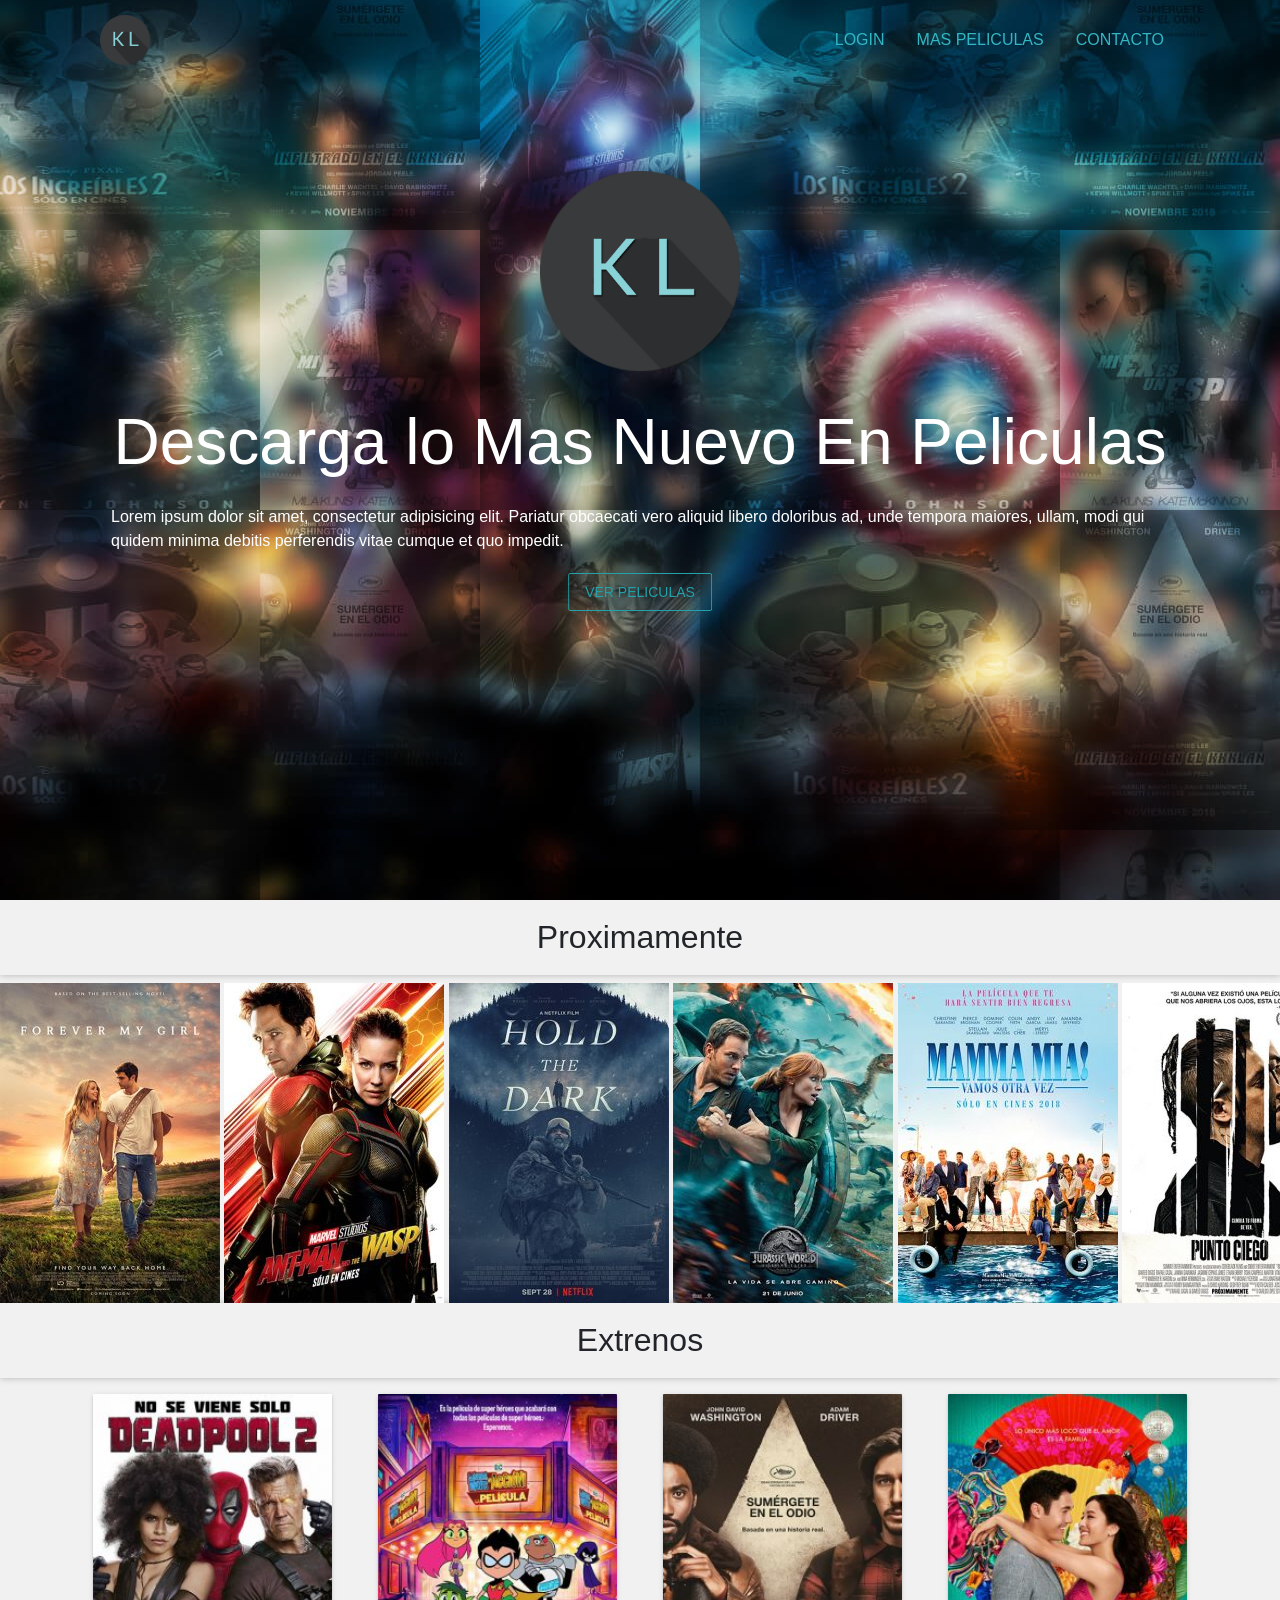
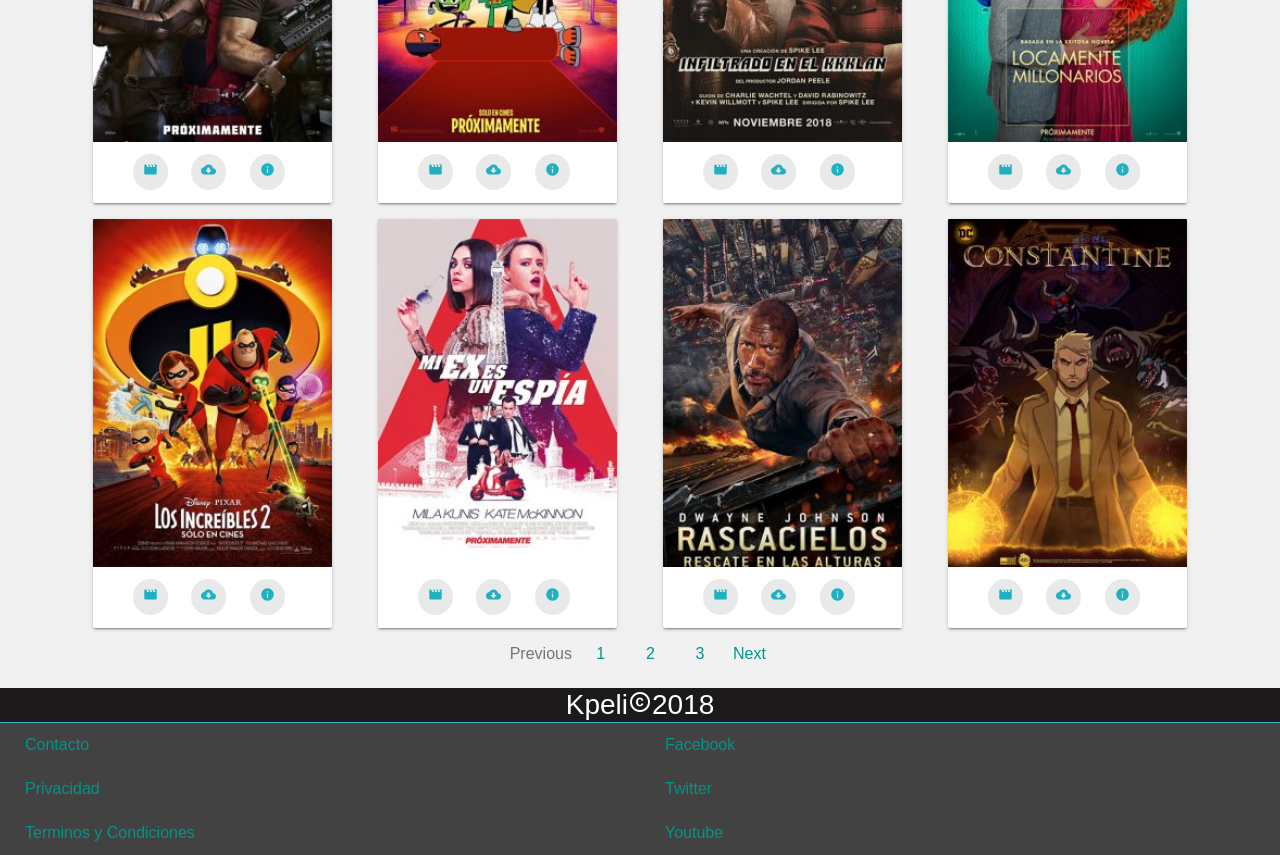
<file: index.html>
<!DOCTYPE html>
<html>
<head> 
	<title>View1</title>
	<meta charset="utf-8">
	<meta name="viewport" content="width=device-width, initial-scale=1">
	<link href="bootstrap\css\bootstrap-material-design.css" rel="stylesheet">
	<link href="estilo/material-design-icons.css" rel="stylesheet" type="text/css">
	<!--<link href="https://fonts.googleapis.com/css?family=Arimo" rel="stylesheet"> -->
	<link href="estilo/estilo.css" rel="stylesheet" type="text/css">
</head>
<body>
	<nav class="navbar navbar-expand-lg" id="nav" >
		<a class="navbar-brand" href="#">
			<img src="imagenes/perfil.png" width="50" height="50" alt="">
		</a>
		<form id="ocultar-b">
			<input type="text" name="buscar" placeholder="buscar">
		</form>
		<div class="collapse navbar-collapse justify-content-end" id="navbarTogglerDemo02">
			<ul class="nav justify-content-end">
				<li class="nav-item">
					<a class="nav-link" href="#">Login</a>
				</li>
				<li class="nav-item">
					<a class="nav-link" href="view2.html" target="_blanck">Mas Peliculas</a>
				</li>
				<li class="nav-item">
					<a class="nav-link" href="#">Contacto</a>
				</li>
			</ul>
		</div>
	</nav>
	<div  class="tamaño-container" >
		<img src="imagenes/inicioC.jpg" class="img-portada" width="1280" height="720">
	</div>
	<div class="row mergin-0 full-height"><br><br><br>
		<div class="col-sm-12 ">
			<img src="imagenes/perfil.png" height="200" width="200" class="img-logo">
		</div>
		<div class="col-sm-12 ">
			<h1 class="titulo-principal text-center">Descarga lo Mas Nuevo  En Peliculas</h1>
			<p class="mb-4 pb-2 px-md-5 mx-md-5 text-blanco ancho-linea">Lorem ipsum dolor sit amet, consectetur adipisicing elit. Pariatur obcaecati vero aliquid libero doloribus ad, unde tempora maiores, ullam, modi qui quidem minima debitis perferendis vitae cumque et quo impedit.</p>
			<button class="btn btn-azul">Ver Peliculas</button>
		</div>
	</div>
	
<!--=====================================================================
=            Section lista de peliculas en scroll horizontal            =
======================================================================-->
<h2 class="sobra titulo">Proximamente</h2>
<div class = "scrolling-wrapper">
	<a href="#" class="link-img">
		<img src="imagenes/forever.jpg" class="img">
	</a>
	<a href="#" class="link-img">
		<img src="imagenes/ant-man.jpg" class="img">
	</a>
	<a href="#" class="link-img">
		<img src="imagenes/hold.jpg" class="img">
	</a>
	<a href="#" class="link-img">
		<img src="imagenes/jurassic-world.jpg" class="img">
	</a>
	<a href="#" class="link-img">
		<img src="imagenes/mamma-mia.jpg" class="img">
	</a>
	<a href="#" class="link-img ">
		<img src="imagenes/punto-ciego.jpg" class="img">
	</a>
	<a href="#" class="link-img">
		<img src="imagenes/revolt.jpg" class="img">
	</a>
	<a href="#" class="link-img">
		<img src="imagenes/robin.jpg" class="img">
	</a>
	<a href="#" class="link-img">
		<img src="imagenes/siberia-220x320.jpg" class="img">
	</a>
	<a href="#" class="link-img">
		<img src="imagenes/mision-imposible.jpg" class="img">
	</a>
	<a href="#" class="link-img">
		<img src="imagenes/escape-plan.jpg" class="img">
	</a>
	<a href="#" class="link-img">
		<img src="imagenes/amor-de-vinilo.jpg" class="img">
	</a>
</div>


<!--====  End of Section lista de peliculas en scroll horizontal  ====-->


 <!--================================================
 =            Section lista de peliculas            =
 ====================================================-->
 <h2 class="sobra titulo">Extrenos</h2>
 <div class="container">
 	<div class="row">
 		<div class="col-sm-3">
 			<div class="card" style="margin: 3%;">

 				<!-- Card image -->
 				<div class="view overlay">
 					<img class="card-img-top" src="imagenes/deadpool-2.jpg" alt="Card image cap">
 				</div>

 				<!-- Card content -->
 				<div class="card-body">
 					<a href="#" class="btn-radius" data-toggle="modal" data-target=".bd-example-modal-lg"><i class="material-icons">movie</i></a>
 					<a href="#" class="btn-radius" data-toggle="modal" data-target="#exampleModal"><i class="material-icons">cloud_download</i></a>
 					<a href="view3.html" target="_blanck" class="btn-radius"><i class="material-icons">info</i></a>
 				</div>

 			</div>
 		</div>
 		<div class="col-sm-3">
 			<div class="card" style="margin: 3%;">

 				<!-- Card image -->
 				<div class="view overlay">
 					<img class="card-img-top" src="imagenes/jovenes.jpg" alt="Card image cap">
 				</div>

 				<!-- Card content -->
 				<div class="card-body">
 					<a href="#" class="btn-radius" data-toggle="modal" data-target=".bd-example-modal-lg"><i class="material-icons">movie</i></a>
 					<a href="#" class="btn-radius" data-toggle="modal" data-target="#exampleModal"><i class="material-icons">cloud_download</i></a>
 					<a href="view3.html" target="_blanck" class="btn-radius"><i class="material-icons">info</i></a>
 				</div>

 			</div>
 		</div>
 		<div class="col-sm-3">
 			<div class="card" style="margin: 3%;">

 				<!-- Card image -->
 				<div class="view overlay">
 					<img class="card-img-top" src="imagenes/infiltrado.jpg" alt="Card image cap">
 				</div>

 				<!-- Card content -->
 				<div class="card-body">
 					<a href="#" class="btn-radius" data-toggle="modal" data-target=".bd-example-modal-lg"><i class="material-icons">movie</i></a>
 					<a href="#" class="btn-radius" data-toggle="modal" data-target="#exampleModal"><i class="material-icons">cloud_download</i></a>
 					<a href="view3.html" target="_blanck" class="btn-radius"><i class="material-icons">info</i></a>
 				</div>

 			</div>
 		</div>
 		<div class="col-sm-3">
 			<div class="card" style="margin: 3%;">

 				<!-- Card image -->
 				<div class="view overlay">
 					<img class="card-img-top" src="imagenes/locamente.jpg" alt="Card image cap">
 				</div>

 				<!-- Card content -->
 				<div class="card-body">
 					<a href="#" class="btn-radius" data-toggle="modal" data-target=".bd-example-modal-lg"><i class="material-icons">movie</i></a>
 					<a href="#" class="btn-radius" data-toggle="modal" data-target="#exampleModal"><i class="material-icons">cloud_download</i></a>
 					<a href="view3.html" target="_blanck" class="btn-radius"><i class="material-icons">info</i></a>
 				</div>

 			</div>
 		</div>
 	</div>
 	<div class="row">
 		<div class="col-sm-3">
 			<div class="card" style="margin: 3%;">

 				<!-- Card image -->
 				<div class="view overlay">
 					<img class="card-img-top" src="imagenes/los-increible.jpg" alt="Card image cap">
 				</div>

 				<!-- Card content -->
 				<div class="card-body">
 					<a href="#" class="btn-radius" data-toggle="modal" data-target=".bd-example-modal-lg"><i class="material-icons">movie</i></a>
 					<a href="#" class="btn-radius" data-toggle="modal" data-target="#exampleModal"><i class="material-icons">cloud_download</i></a>
 					<a href="view3.html" target="_blanck" class="btn-radius"><i class="material-icons">info</i></a>
 				</div>

 			</div>
 		</div>
 		<div class="col-sm-3">
 			<div class="card" style="margin: 3%;">

 				<!-- Card image -->
 				<div class="view overlay">
 					<img class="card-img-top" src="imagenes/mi-ex.jpg" alt="Card image cap">
 				</div>

 				<!-- Card content -->
 				<div class="card-body">
 					<a href="#" class="btn-radius" data-toggle="modal" data-target=".bd-example-modal-lg"><i class="material-icons">movie</i></a>
 					<a href="#" class="btn-radius" data-toggle="modal" data-target="#exampleModal"><i class="material-icons">cloud_download</i></a>
 					<a href="view3.html" target="_blanck" class="btn-radius"><i class="material-icons">info</i></a>
 				</div>

 			</div>
 		</div>
 		<div class="col-sm-3"> 
 			<div class="card" style="margin: 3%;">

 				<!-- Card image -->
 				<div class="view overlay">
 					<img class="card-img-top" src="imagenes/rascacielos.jpg" alt="Card image cap">
 				</div>

 				<!-- Card content -->
 				<div class="card-body">
 					<a href="#" class="btn-radius" data-toggle="modal" data-target=".bd-example-modal-lg"><i class="material-icons">movie</i></a>
 					<a href="#" class="btn-radius" data-toggle="modal" data-target="#exampleModal"><i class="material-icons">cloud_download</i></a>
 					<a href="view3.html" target="_blanck" class="btn-radius"><i class="material-icons">info</i></a>
 				</div>

 			</div>
 		</div>
 		<div class="col-sm-3">
 			<div class="card" style="margin: 3%;">

 				<!-- Card image -->
 				<div class="view overlay">
 					<img class="card-img-top" src="imagenes/constantine.jpg" alt="Card image cap">
 				</div>

 				<!-- Card content -->
 				<div class="card-body">
 					<a href="#" class="btn-radius" data-toggle="modal" data-target=".bd-example-modal-lg"><i class="material-icons">movie</i></a>
 					<a href="#" class="btn-radius" data-toggle="modal" data-target="#exampleModal"><i class="material-icons">cloud_download</i></a>
 					<a href="view3.html" target="_blanck" class="btn-radius"><i class="material-icons">info</i></a>
 				</div>

 			</div>
 		</div>
 	</div>
 </div>

 <!--====  End of Section lista de peliculas  ====-->
 

<!--========================================
=            Section paginacion            =
=========================================-->
<nav aria-label="Page navigation example">
	<ul class="pagination justify-content-center">
		<li class="page-item disabled">
			<a class="page-link" href="#" tabindex="-1">Previous</a>
		</li>
		<li class="page-item">
			<a class="page-link" href="#">1</a>
		</li>
		<li class="page-item">
			<a class="page-link" href="#">2</a>
		</li>
		<li class="page-item">
			<a class="page-link" href="#">3</a>
		</li>
		<li class="page-item">
			<a class="page-link" href="#">Next</a>
		</li>
	</ul>
</nav>
<!--====  End of Section paginacion  ====-->


<!--=====================================
=            Section footer             =
======================================-->
<footer class="row mergin-0 padding-0">
	<h3 class="text-blanco footer-titulo mergin-0 text-center">Kpeli<i class="material-icons">copyright</i>2018</h3>
	<ul  class="col-sm-6 mergin-0 ul-footer">
		<li>
			<a href="">Contacto</a>
		</li>
		<li>
			<a href="">Privacidad</a>
		</li>
		<li>
			<a href="">Terminos y Condiciones</a>
		</li>
	</ul>
	<ul class="col-sm-6 mergin-0 ul-footer ">
		<li>
			<a href="">Facebook</a>
		</li>
		<li>
			<a href="">Twitter</a>
		</li>
		<li>
			<a href="">Youtube</a>
		</li>
	</ul>
	
</footer>
<!--====  End of Section footer   ====-->


<!--------------------------------------- MODAL- trailer -------------------------------------->
<div class="modal fade bd-example-modal-lg" tabindex="-1" role="dialog" aria-labelledby="myLargeModalLabel" aria-hidden="true">
	<div class="modal-dialog modal-lg">
		<div class="modal-content">
			<iframe width="820" height="545" src="https://www.youtube.com/embed/U6VMFwS2mPk?start=8" frameborder="0" allow="accelerometer; autoplay; encrypted-media; gyroscope; picture-in-picture" allowfullscreen></iframe>
		</div>
	</div>
</div>
<!--------------------------------------- MODAL- trailer - FIN  -------------------------------------->

<!--------------------------------------- MODAL- descarga -------------------------------------->
<div class="modal fade" id="exampleModal" tabindex="-1" role="dialog" aria-labelledby="mySmallModalLabel" aria-hidden="true">
	<div class="modal-dialog" role="document">
		<div class="modal-content">
			<div class="modal-header">
				<h5 class="modal-title" id="exampleModalLabel">Link de Descargas</h5>
				<button type="button" class="close" data-dismiss="modal" aria-label="Close">
					<span aria-hidden="true">&times;</span>
				</button>
			</div>
			<div class="modal-body">
				<span>DESCARGA MEGA</span>
				<hr>
				<a href="#">Deapool 1080p Español</a> |
				<a href="#">Deapool 720p  Español</a><br>
				<a href="#">Deapool 1080p Sub-Español</a> |
				<a href="#">Deapool 720p  Sub-Español</a><br><br><br>
				<span>DESCARGA Google Drive</span>
				<hr>
				<a href="#">Deapool 1080p Español</a> |
				<a href="#">Deapool 720p  Español</a><br>
				<a href="#">Deapool 1080p Sub-Español</a> |
				<a href="#">Deapool 720p  Sub-Español</a>
			</div>
			<div class="modal-footer">
				<button type="button" class="btn btn-secondary" data-dismiss="modal">Cerrar</button>
			</div>
		</div>
	</div>
</div>
<!--------------------------------------- MODAL- descarga -------------------------------------->



<script src="js\jquery-3.2.1.slim.min.js"></script>
<script src="js\popper.js"></script>
<script src="bootstrap\js\bootstrap-material-design.js"></script>
<script src="js\main.js"></script>
</body>
</html>
</file>
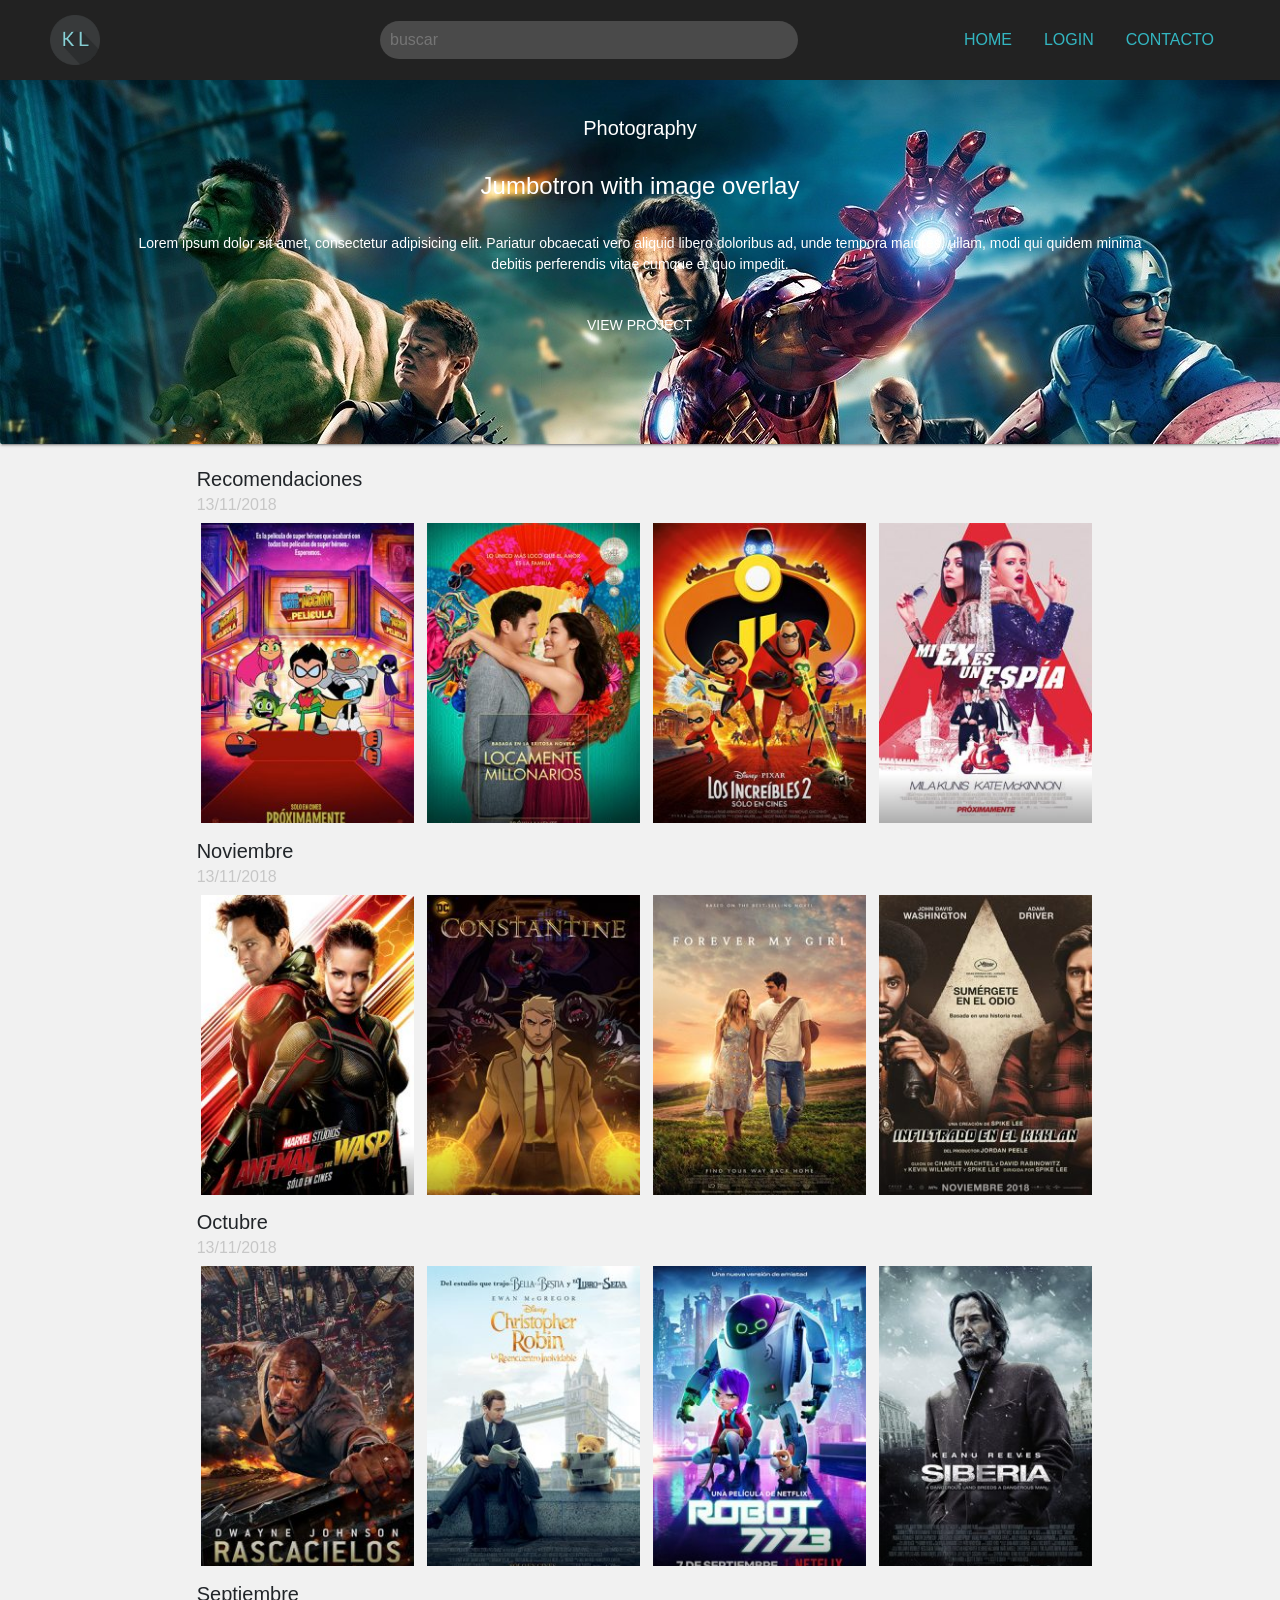
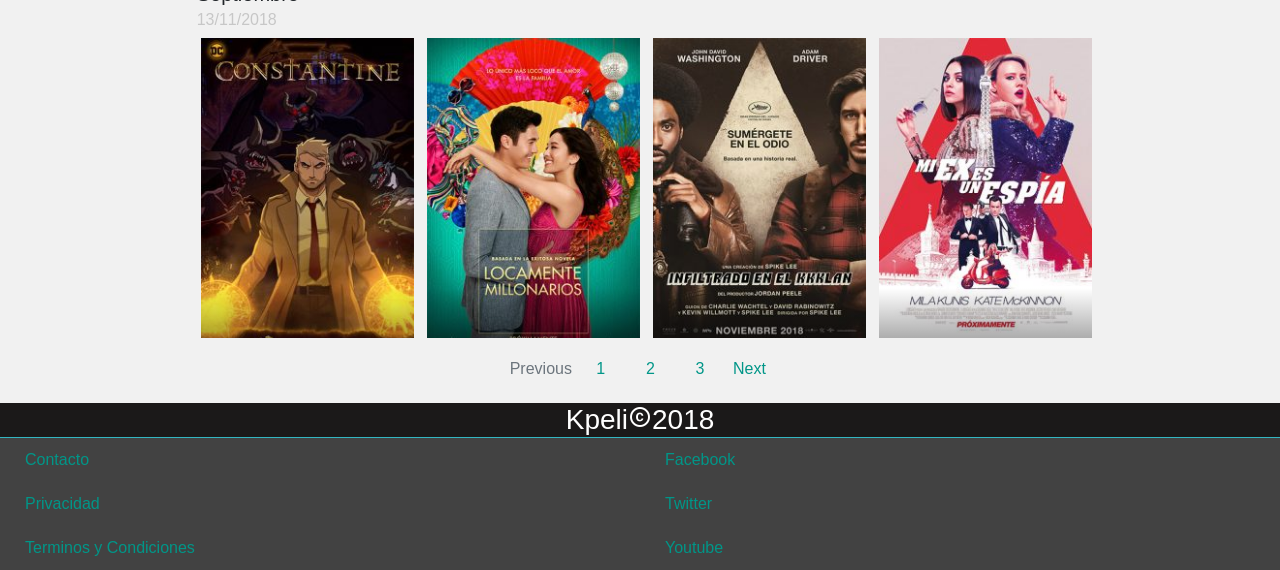
<file: view2.html>
<!DOCTYPE html>
<html>
<head> 
	<title>view2</title>
	<meta charset="utf-8">
	<meta name="viewport" content="width=device-width, initial-scale=1">
	<link href="bootstrap\css\bootstrap-material-design.css" rel="stylesheet">
	<link href="estilo/material-design-icons.css" rel="stylesheet" type="text/css">
	<!--<link href="https://fonts.googleapis.com/css?family=Arimo" rel="stylesheet"> -->
	<link href="estilo/estilo.css" rel="stylesheet" type="text/css">
</head>
<body>
	<nav class="navbar navbar-expand-lg fixed-top scrolling-navbar bg-dark-color-2">
		<a class="navbar-brand" href="#">
			<img src="imagenes/perfil.png" width="50" height="50" alt="">
		</a>
		<form>
			<input type="text" name="buscar" placeholder="buscar">
		</form>
		<div class="collapse navbar-collapse justify-content-end" id="navbarTogglerDemo02">
			<ul class="nav justify-content-end">
				<li class="nav-item">
					<a class="nav-link" href="view1.html">Home</a>
				</li>
				<li class="nav-item">
					<a class="nav-link" href="#">Login</a>
				</li>
				<li class="nav-item">
					<a class="nav-link" href="#">Contacto</a>
				</li>
			</ul>
		</div> 
	</nav>
	<div class="card card-image Jumbotron-md">
		<div class="text-white text-center rgba-stylish-strong py-5 px-4 ">
			<div class="py-5">
				<!-- Content -->
				<h5 class="h5 orange-text"><i class="fa fa-camera-retro"></i> Photography</h5>
				<h2 class="card-title h2 my-4 py-2">Jumbotron with image overlay</h2>
				<p class="mb-4 pb-2 px-md-5 mx-md-5">Lorem ipsum dolor sit amet, consectetur adipisicing elit. Pariatur obcaecati vero aliquid libero doloribus ad, unde tempora maiores, ullam, modi qui quidem minima debitis perferendis vitae cumque et quo impedit.</p>
				<a class="btn peach-gradient"><i class="fa fa-clone left"></i> View project</a>

			</div>
		</div> 
	</div>
	
	<section class="row mergin-0  justify-content-center">
		<h5 class="titulo-categorias col-sm-10">Recomendaciones <br> <span>13/11/2018</span></h5>	
		<div class="col-sm-2  padding-0 card-list-peliculas">
			<div class="poster">
				<img src="imagenes/jovenes.jpg">
			</div>
			<div class="detalles">
				<h2>La Bella y La Bestia (2017) <br> <span>Director Rusoft</span></h2>
				<div class="tags">
					<span class="fantacia">Fantacia</span>
				</div>
				<div class="info">
					<p>Lorem ipsum dolor sit amet, consectetur adipisicing elit, sed do eiusmod
					tempor incididunt ut labore et dolore magna aliqua.</p>
				</div>
				<div class="datos">
					<h4><a href="view3.html" target="_blanck">Detalles</a></h4>
				</div>

			</div>
		</div>
		<div class="col-sm-2  padding-0 card-list-peliculas">
			<div class="poster">
				<img src="imagenes/locamente.jpg">
			</div>
			<div class="detalles">
				<h2>La Bella y La Bestia (2017) <br> <span>Director Rusoft</span></h2>
				<div class="tags">
					<span class="fantacia">Fantacia</span>
				</div>
				<div class="info">
					<p>Lorem ipsum dolor sit amet, consectetur adipisicing elit, sed do eiusmod
					tempor incididunt ut labore et dolore magna aliqua.</p>
				</div>
				<div class="datos">
					<h4><a href="view3.html" target="_blanck">Detalles</a></h4>
				</div>

			</div>
		</div>
		<div class="col-sm-2  padding-0 card-list-peliculas">
			<div class="poster">
				<img src="imagenes/los-increible.jpg">
			</div>
			<div class="detalles">
				<h2>La Bella y La Bestia (2017) <br> <span>Director Rusoft</span></h2>
				<div class="tags">
					<span class="fantacia">Fantacia</span>
				</div>
				<div class="info">
					<p>Lorem ipsum dolor sit amet, consectetur adipisicing elit, sed do eiusmod
					tempor incididunt ut labore et dolore magna aliqua.</p>
				</div>
				<div class="datos">
					<h4><a href="view3.html" target="_blanck">Detalles</a></h4>
				</div>

			</div>
		</div>
		<div class="col-sm-2  padding-0 card-list-peliculas">
			<div class="poster">
				<img src="imagenes/mi-ex.jpg">
			</div>
			<div class="detalles">
				<h2>La Bella y La Bestia (2017) <br> <span>Director Rusoft</span></h2>
				<div class="tags">
					<span class="fantacia">Fantacia</span>
					<span class="fantacia">Fantacia</span>
				</div>
				<div class="info">
					<p>Lorem ipsum dolor sit amet, consectetur adipisicing elit, sed do eiusmod
					tempor incididunt ut labore et dolore magna aliqua.</p>
				</div>
				<div class="datos">
					<h4><a href="view3.html" target="_blanck">Detalles</a></h4>
				</div>

			</div>
		</div>
	</section>
	
	<section class="row mergin-0  justify-content-center">
		<h5 class="titulo-categorias col-sm-10">Noviembre <br> <span>13/11/2018</span></h5>	
		<div class="col-sm-2  padding-0 card-list-peliculas">
			<div class="poster">
				<img src="imagenes/ant-man.jpg">
			</div>
			<div class="detalles">
				<h2>La Bella y La Bestia (2017) <br> <span>Director Rusoft</span></h2>
				<div class="tags">
					<span class="fantacia">Fantacia</span>
				</div>
				<div class="info">
					<p>Lorem ipsum dolor sit amet, consectetur adipisicing elit, sed do eiusmod
					tempor incididunt ut labore et dolore magna aliqua.</p>
				</div>
				<div class="datos">
					<h4><a href="view3.html" target="_blanck">Detalles</a></h4>
				</div>

			</div>
		</div>
		<div class="col-sm-2  padding-0 card-list-peliculas">
			<div class="poster">
				<img src="imagenes/constantine.jpg">
			</div>
			<div class="detalles">
				<h2>La Bella y La Bestia (2017) <br> <span>Director Rusoft</span></h2>
				<div class="tags">
					<span class="fantacia">Fantacia</span>
				</div>
				<div class="info">
					<p>Lorem ipsum dolor sit amet, consectetur adipisicing elit, sed do eiusmod
					tempor incididunt ut labore et dolore magna aliqua.</p>
				</div>
				<div class="datos">
					<h4><a href="view3.html" target="_blanck">Detalles</a></h4>
				</div>

			</div>
		</div>
		<div class="col-sm-2  padding-0 card-list-peliculas">
			<div class="poster">
				<img src="imagenes/forever.jpg">
			</div>
			<div class="detalles">
				<h2>La Bella y La Bestia (2017) <br> <span>Director Rusoft</span></h2>
				<div class="tags">
					<span class="fantacia">Fantacia</span>
				</div>
				<div class="info">
					<p>Lorem ipsum dolor sit amet, consectetur adipisicing elit, sed do eiusmod
					tempor incididunt ut labore et dolore magna aliqua.</p>
				</div>
				<div class="datos">
					<h4><a href="view3.html" target="_blanck">Detalles</a></h4>
				</div>

			</div>
		</div>
		<div class="col-sm-2  padding-0 card-list-peliculas">
			<div class="poster">
				<img src="imagenes/infiltrado.jpg">
			</div>
			<div class="detalles">
				<h2>La Bella y La Bestia (2017) <br> <span>Director Rusoft</span></h2>
				<div class="tags">
					<span class="fantacia">Fantacia</span>
					<span class="fantacia">Fantacia</span>
				</div>
				<div class="info">
					<p>Lorem ipsum dolor sit amet, consectetur adipisicing elit, sed do eiusmod
					tempor incididunt ut labore et dolore magna aliqua.</p>
				</div>
				<div class="datos">
					<h4><a href="view3.html" target="_blanck">Detalles</a></h4>
				</div>

			</div>
		</div>
	</section>

	<section class="row mergin-0  justify-content-center">
		<h5 class="titulo-categorias col-sm-10">Octubre <br> <span>13/11/2018</span></h5>	
		<div class="col-sm-2  padding-0 card-list-peliculas">
			<div class="poster">
				<img src="imagenes/rascacielos.jpg">
			</div>
			<div class="detalles">
				<h2>La Bella y La Bestia (2017) <br> <span>Director Rusoft</span></h2>
				<div class="tags">
					<span class="fantacia">Fantacia</span>
				</div>
				<div class="info">
					<p>Lorem ipsum dolor sit amet, consectetur adipisicing elit, sed do eiusmod
					tempor incididunt ut labore et dolore magna aliqua.</p>
				</div>
				<div class="datos">
					<h4><a href="view3.html" target="_blanck">Detalles</a></h4>
				</div>

			</div>
		</div>
		<div class="col-sm-2  padding-0 card-list-peliculas">
			<div class="poster">
				<img src="imagenes/robin.jpg">
			</div>
			<div class="detalles">
				<h2>La Bella y La Bestia (2017) <br> <span>Director Rusoft</span></h2>
				<div class="tags">
					<span class="fantacia">Fantacia</span>
				</div>
				<div class="info">
					<p>Lorem ipsum dolor sit amet, consectetur adipisicing elit, sed do eiusmod
					tempor incididunt ut labore et dolore magna aliqua.</p>
				</div>
				<div class="datos">
					<h4><a href="view3.html" target="_blanck">Detalles</a></h4>
				</div>

			</div>
		</div>
		<div class="col-sm-2  padding-0 card-list-peliculas">
			<div class="poster">
				<img src="imagenes/robot.jpg">
			</div>
			<div class="detalles">
				<h2>La Bella y La Bestia (2017) <br> <span>Director Rusoft</span></h2>
				<div class="tags">
					<span class="fantacia">Fantacia</span>
				</div>
				<div class="info">
					<p>Lorem ipsum dolor sit amet, consectetur adipisicing elit, sed do eiusmod
					tempor incididunt ut labore et dolore magna aliqua.</p>
				</div>
				<div class="datos">
					<h4><a href="view3.html" target="_blanck">Detalles</a></h4>
				</div>

			</div>
		</div>
		<div class="col-sm-2  padding-0 card-list-peliculas">
			<div class="poster">
				<img src="imagenes/siberia-220x320.jpg">
			</div>
			<div class="detalles">
				<h2>La Bella y La Bestia (2017) <br> <span>Director Rusoft</span></h2>
				<div class="tags">
					<span class="fantacia">Fantacia</span>
					<span class="fantacia">Fantacia</span>
				</div>
				<div class="info">
					<p>Lorem ipsum dolor sit amet, consectetur adipisicing elit, sed do eiusmod
					tempor incididunt ut labore et dolore magna aliqua.</p>
				</div>
				<div class="datos">
					<h4><a href="view3.html" target="_blanck">Detalles</a></h4>
				</div>

			</div>
		</div>
	</section>

	<section class="row mergin-0  justify-content-center">
		<h5 class="titulo-categorias col-sm-10">Septiembre <br> <span>13/11/2018</span></h5>
		<div class="col-sm-2  padding-0 card-list-peliculas">
			<div class="poster">
				<img src="imagenes/constantine.jpg">
			</div>
			<div class="detalles">
				<h2>La Bella y La Bestia (2017) <br> <span>Director Rusoft</span></h2>
				<div class="tags">
					<span class="fantacia">Fantacia</span>
				</div>
				<div class="info">
					<p>Lorem ipsum dolor sit amet, consectetur adipisicing elit, sed do eiusmod
					tempor incididunt ut labore et dolore magna aliqua.</p>
				</div>
				<div class="datos">
					<h4><a href="view3.html" target="_blanck">Detalles</a></h4>
				</div>

			</div>
		</div>
		<div class="col-sm-2  padding-0 card-list-peliculas">
			<div class="poster">
				<img src="imagenes/locamente.jpg">
			</div>
			<div class="detalles">
				<h2>La Bella y La Bestia (2017) <br> <span>Director Rusoft</span></h2>
				<div class="tags">
					<span class="fantacia">Fantacia</span>
				</div>
				<div class="info">
					<p>Lorem ipsum dolor sit amet, consectetur adipisicing elit, sed do eiusmod
					tempor incididunt ut labore et dolore magna aliqua.</p>
				</div>
				<div class="datos">
					<h4><a href="view3.html" target="_blanck">Detalles</a></h4>
				</div>

			</div>
		</div>
		<div class="col-sm-2  padding-0 card-list-peliculas">
			<div class="poster">
				<img src="imagenes/infiltrado.jpg">
			</div>
			<div class="detalles">
				<h2>La Bella y La Bestia (2017) <br> <span>Director Rusoft</span></h2>
				<div class="tags">
					<span class="fantacia">Fantacia</span>
				</div>
				<div class="info">
					<p>Lorem ipsum dolor sit amet, consectetur adipisicing elit, sed do eiusmod
					tempor incididunt ut labore et dolore magna aliqua.</p>
				</div>
				<div class="datos">
					<h4><a href="view3.html" target="_blanck">Detalles</a></h4>
				</div>

			</div>
		</div>
		<div class="col-sm-2  padding-0 card-list-peliculas">
			<div class="poster">
				<img src="imagenes/mi-ex.jpg">
			</div>
			<div class="detalles">
				<h2>La Bella y La Bestia (2017) <br> <span>Director Rusoft</span></h2>
				<div class="tags">
					<span class="fantacia">Fantacia</span>
					<span class="fantacia">Fantacia</span>
				</div>
				<div class="info">
					<p>Lorem ipsum dolor sit amet, consectetur adipisicing elit, sed do eiusmod
					tempor incididunt ut labore et dolore magna aliqua.</p>
				</div>
				<div class="datos">
					<h4><a href="view3.html" target="_blanck">Detalles</a></h4>
				</div>

			</div>
		</div>
	</section>

<!--========================================
=            Section paginacion            =
=========================================-->
<nav aria-label="Page navigation example">
	<ul class="pagination justify-content-center">
		<li class="page-item disabled">
			<a class="page-link" href="#" tabindex="-1">Previous</a>
		</li>
		<li class="page-item">
			<a class="page-link" href="#">1</a>
		</li>
		<li class="page-item">
			<a class="page-link" href="#">2</a>
		</li>
		<li class="page-item">
			<a class="page-link" href="#">3</a>
		</li>
		<li class="page-item">
			<a class="page-link" href="#">Next</a>
		</li>
	</ul>
</nav>
<!--====  End of Section paginacion  ====-->

<!--=====================================
=            Section footer             =
======================================-->
<footer class="row mergin-0 padding-0">
	<h3 class="text-blanco footer-titulo mergin-0 text-center">Kpeli<i class="material-icons">copyright</i>2018</h3>
	<ul  class="col-sm-6 mergin-0 ul-footer">
		<li>
			<a href="">Contacto</a>
		</li>
		<li>
			<a href="">Privacidad</a>
		</li>
		<li>
			<a href="">Terminos y Condiciones</a>
		</li>
	</ul>
	<ul class="col-sm-6 mergin-0 ul-footer ">
		<li>
			<a href="">Facebook</a>
		</li>
		<li>
			<a href="">Twitter</a>
		</li>
		<li>
			<a href="">Youtube</a>
		</li>
	</ul>
	
</footer>
<!--====  End of Section footer   ====-->

<script src="js\jquery-3.2.1.slim.min.js"></script>
<script src="js\popper.js"></script>
<script src="bootstrap\js\bootstrap-material-design.js"></script>
<script src="js\main.js"></script>
</body>
</html>
</file>
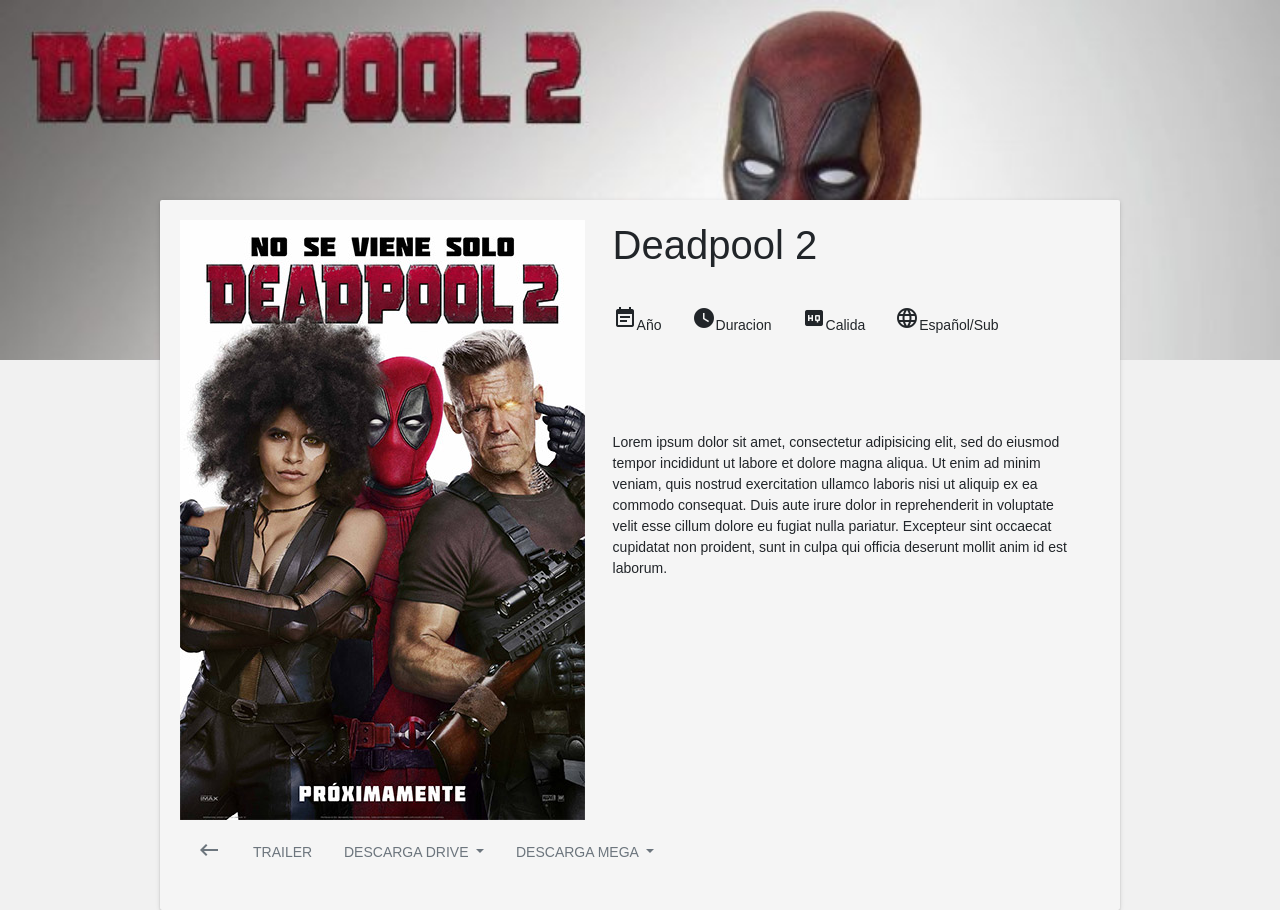
<file: view3.html>
<!DOCTYPE html>
<html>
<head>
	<title>View3</title>
	<meta charset="utf-8">
	<meta name="viewport" content="width=device-width, initial-scale=1">
	<link href="bootstrap\css\bootstrap-material-design.css" rel="stylesheet">
	<link href="estilo/material-design-icons.css" rel="stylesheet" type="text/css">
	<!--<link href="https://fonts.googleapis.com/css?family=Arimo" rel="stylesheet"> -->
	<link href="estilo/estilo.css" rel="stylesheet" type="text/css">
</head>
<body>
	<div class="jumbotron jumbotron-fluid"  style="background-image: url(imagenes/deadpool.jpg); background-repeat: no-repeat; background-size: cover; height: 40%;">
	</div>
	<div class="card bg-light card-descripcion">
		<div class="card-body">
			<img src="imagenes/deadpool-2G.jpg" style="float:left; margin-right: 3%;">
			<h2 class="card-titulo">Deadpool 2</h2>
			<ul class="ul-descripcion">
				<li><i class="material-icons">event_note</i>Año</li>
				<li><i class="material-icons">watch_later</i>Duracion</li>
				<li><i class="material-icons">high_quality</i>Calida </li>
				<li><i class="material-icons">language</i>Español/Sub </li>
			</ul>
			<p class="p-sinopsis">
				Lorem ipsum dolor sit amet, consectetur adipisicing elit, sed do eiusmod
				tempor incididunt ut labore et dolore magna aliqua. Ut enim ad minim veniam,
				quis nostrud exercitation ullamco laboris nisi ut aliquip ex ea commodo
				consequat. Duis aute irure dolor in reprehenderit in voluptate velit esse
				cillum dolore eu fugiat nulla pariatur. Excepteur sint occaecat cupidatat non
				proident, sunt in culpa qui officia deserunt mollit anim id est laborum.
			</p>

			<div class="btn-group" role="group" aria-label="Button group with nested dropdown">
				<a  href="view1.html" class="btn btn-secondary"><i class="material-icons">keyboard_backspace</i></a>
				<button type="button" class="btn btn-secondary" data-toggle="modal" data-target=".bd-example-modal-lg">Trailer</button>
				<div class="btn-group" role="group">
					<button id="btnGroupDrop1" type="button" class="btn btn-secondary dropdown-toggle" data-toggle="dropdown" aria-haspopup="true" aria-expanded="false">
						Descarga Drive
					</button>
					<div class="dropdown-menu" aria-labelledby="btnGroupDrop1">
						<a class="dropdown-item" href="#">Español 1080p</a>
						<a class="dropdown-item" href="#">Español 720p</a>
						<a class="dropdown-item" href="#">Sup titulos 1080p</a>
						<a class="dropdown-item" href="#">Sup titulos 720p</a>
					</div>
				</div>

				<div class="btn-group" role="group">
					<button id="btnGroupDrop1" type="button" class="btn btn-secondary dropdown-toggle" data-toggle="dropdown" aria-haspopup="true" aria-expanded="false">
						Descarga MEGA
					</button>
					<div class="dropdown-menu" aria-labelledby="btnGroupDrop1">
						<a class="dropdown-item" href="#">Español 1080p</a>
						<a class="dropdown-item" href="#">Español 720p</a>
						<a class="dropdown-item" href="#">Sup titulos 1080p</a>
						<a class="dropdown-item" href="#">Sup titulos 720p</a>
					</div>
				</div>
			</div>
		</div>
	</div>
	<!--------------------------------------- MODAL- trailer -------------------------------------->
	<div class="modal fade bd-example-modal-lg" tabindex="-1" role="dialog" aria-labelledby="myLargeModalLabel" aria-hidden="true">
		<div class="modal-dialog modal-lg">
			<div class="modal-content">
				<iframe width="820" height="545" src="https://www.youtube.com/embed/U6VMFwS2mPk?start=8" frameborder="0" allow="accelerometer; autoplay; encrypted-media; gyroscope; picture-in-picture" allowfullscreen></iframe>
			</div>
		</div>
	</div>
	<!--------------------------------------- MODAL- trailer - FIN  -------------------------------------->
	<script src="js\jquery-3.2.1.slim.min.js"></script>
	<script src="js\popper.js"></script>
	<script src="bootstrap\js\bootstrap-material-design.js"></script>
	<script src="js\main.js"></script>
</body>
</html>
</file>
<file: estilo/material-design-icons.css>
@font-face {
  font-family: 'Material Icons';
  font-style: normal;
  font-weight: 400;
  src: url(https://example.com/MaterialIcons-Regular.eot); /* For IE6-8 */
  src: local('Material Icons'),
    local('MaterialIcons-Regular'),
    url(../fonts/material-design-icons/MaterialIcons-Regular.woff2) format('woff2'),
    url(../fonts/material-design-icons/MaterialIcons-Regular.woff) format('woff'),
    url(../fonts/material-design-icons/MaterialIcons-Regular.ttf) format('truetype');
}

.material-icons {
  font-family: 'Material Icons';
  font-weight: normal;
  font-style: normal;
  font-size: 24px;  /* Preferred icon size */
  display: inline-block;
  line-height: 1;
  text-transform: none;
  letter-spacing: normal;
  word-wrap: normal;
  white-space: nowrap;
  direction: ltr;

  /* Support for all WebKit browsers. */
  -webkit-font-smoothing: antialiased;
  /* Support for Safari and Chrome. */
  text-rendering: optimizeLegibility;

  /* Support for Firefox. */
  -moz-osx-font-smoothing: grayscale;

  /* Support for IE. */
  font-feature-settings: 'liga';
}
</file>
<file: estilo/estilo.css>
* {
    font-family: 'Arimo', sans-serif;
}
body {
    background: #f1f1f1;
    height: 100%;
}
html {
    height: 100%;
}

/*clases de ayuda*/
.mergin-0     { margin: 0; }
.padding-0    { padding: 0; }
.full-height  { height: 100%; }
.text-blanco  { color: #FFF; }
.color-blanco { background: #fff; }
.azul-prim    { background: #33b6c1; }
.absolute     { position: absolute; }
.relative     { position: relative; }
.sobra        { box-shadow: 0px 0px 7px 0px #b3b2b2;}
.ocultar      {overflow: hidden;}
.ancho-linea  {font-weight: 100}

/*Pantalla Principal*/
.navbar {
    position: fixed;
    width: 100%;
    padding: 10px 100px;
    box-sizing: border-box;
    transition: .5s;
}
.tamaño-container {
    height: 100%;
    width: 100%;
    overflow: hidden;
    position: absolute;
}
.tamaño-container .img-portada {
    min-width: 100%;
    min-height: 100%;
    height: auto;
    width: auto;
    position: absolute;
    top: 50%;
    left: 50%;
    -webkit-transform: translate(-50%, -50%);
    transform: translate(-50%, -50%);
}
.titulo-principal {
    font-size: 4em;
    line-height: 90px;
    color: #fff;
    padding: 10px;
    font-weight: 300;
}

.bg-dark-color {
    background: #232323;
    height: 70px;
    padding: 10px 50px;
}
.bg-dark-color-2 {
    background: #222;
    height: 80px;
    padding: 10px 50px;
}
.nav .nav-item .nav-link {
    color: #33b6c1;
}
.nav .nav-item .nav-link:hover {
    background: rgba(2, 2, 2, 0.64);
}
.btn-azul{
    border-color: currentColor;
    border-style: solid;
    border-width: 1px;
    color: #24a2ab;
    background-color: transparent;
    border-color: #24a2ab;
    position: absolute;
    top: 40%;
    left: 50%;
    -webkit-transform: translate(-50%, -50%);
    transform: translate(-50%, -50%);

}
/*Card Scroll*/
.scrolling-wrapper { 
  overflow-x: scroll;
  overflow-y: hidden;
  white-space: nowrap;
  scroll-behavior: smooth;
   
}

.scrolling-wrapper .card-scroll { 
    display: inline-block; 
} 
.link-img{
   transition: 0.5s;
   position: relative;
}

.titulo-card-scroll{
    position: absolute;
    text-align: center;
    top: 30%;
    background: rgba(255,255,255,0.5);
    width: 100%;
}

.titulo{
    padding: 30px;
    text-align: center;
    line-height: 15px;
    font-weight: 200;
}

.img-logo{
    position: absolute;
    top: 70%;
    left: 50%;
    transform: translate(-50%,-50%);
    transition: 0.5s;
}

.img-logo:hover{
      filter: blur(5px);
}


/*Card de peliculas home*/

.card{
   transition: 0.5s;
}
.card:hover{
    box-shadow: 0px 0px 17px 0px #b3b2b2;
}
.card-img-top{
    transition: 0.5s;
}
.card:hover .card-img-top{
    transform: scale(1.01,1.01);
    border-radius: 10px;
    box-shadow: 0px 0px 7px 0px #111;
}
.btn-radius{
    text-align: center;
    padding: 5%;
    border-radius: 50px;
    background:#e8eaea;
    margin-left: 10%;
    transition: 0.5s;
}
.btn-radius:hover{
    box-shadow: 0px 0px 7px 0px #b3b2b2;
}

.btn-radius i{
    font-size: 15px;
    text-align: center;
    color:#1fb1c1;
}




/*Pagina 2*/
input[type="text"]{
    width: 190%;
    padding: 10px;
    border-radius: 50px;
    border:none;
    line-height: 5px;
    margin-left: 120%;
    background:#4a4a4a;
    color: #fff;

}
input[type="text"]:hover{
    background: #5a5a5a;
}
input[type="text"]:focus{
    border-color: rgb(255, 255, 0);
    box-shadow: 0 1px 1px rgba(255, 255, 255, 0.075)inset, 0 0 8px rgba(255,255,255,0.6);
    outline: 0 none;
}
.card-list-peliculas {
    width: 200px;
    height: 300px;
    background: #000;
    overflow: hidden;
    box-shadow: 0 5px 10px rgba(0,0,0,0,0.5);
    margin-left: 1%;
    margin-bottom: 1%;

}
.card-list-peliculas .poster {
    position: relative;
    overflow: hidden;
}
.card-list-peliculas .poster:before {
    content: '';
    position: absolute;
    bottom: -250px;
    left: 0;
    width: 100%;
    height: 100%;
    background: linear-gradient(0deg, #000 50%, transparent);
    transition: 0.5s;
    z-index: 1;
}
.card-list-peliculas:hover .poster:before{
    bottom: 0;
}
.card-list-peliculas .poster img {
    width: 100%;
    transition: 0.5s;
}
.card-list-peliculas:hover .poster img{
    filter: blur(5px);
    transform: translateY(-50px);
}
.detalles {
    position: absolute;
    padding: 20px;
    width: 100%;
    height: 80%;
    bottom: -250px;
    left: 0;
    box-sizing: border-box;
    transition: 0.5s;
    z-index: 2;
}
.card-list-peliculas:hover .detalles{
    bottom: 0;
}
.detalles h2 {
    color: #fff;
    margin: 0;
    padding: 0;
    font-size: 15px;
}
.detalles h2 span {
    font-size: 12px;
    color: #ff9800;
}
.tags {
    position: relative;
    margin-top: 5px;
}
.tags span {
    padding: 1px 3px;
    color: #fff;
    display: inline-block;
    border-radius: 4px;
}
.tags span.fantacia {
    background: #7206f7;
}
.info {
    color: #fff;
}

.info p{
    margin: 15px 0 10px;
    font-size: 10px;
}

.datos{
    position: relative;
}
.datos h4{
    margin: 0;
    padding: 0;
    font-size: 15px;
    color: #f7f406; 
}
.datos p{
    color: #fff;
     font-size: 10px;

}

.datos a{
    color: yellow;
     font-size: 10px;
}

.datos a:hover{
    color: #f1f1f1;
}


.Jumbotron-md{
    background-image: url(../imagenes/inicio.jpg);
    margin: 20px auto;
}

.titulo-categorias{
    padding: 3px 0px 0px 90px;
}

.titulo-categorias span{
    font-size: 16px;
    color: #c7c7c7;
}

/*Pagina 3*/
.img-jumbotron{
    background-repeat: no-repeat;
}
.card-descripcion{
    max-width: 60rem; 
    margin: 0px auto; 
    margin-top: -15%;
}

.card-titulo{
    font-size: 40px;
    font-weight: 10px;
    padding: 10px;
    line-height: 30px;

}   

.ul-descripcion{
    padding: 0;
    margin: 0;
}

.ul-descripcion li{
    list-style: none;
    float: left;
    padding-right:  30px;
    margin-top: 3%;
    transition: 0.5s;
    text-align: center;


}
.ul-descripcion li:hover{
    background-color: #d6d6d67a;
    cursor: pointer;
    border-radius: 3px;
}
.p-sinopsis{
    /*margin-top: 15%;*/
    margin: 15% 0% 10% 0%;
    padding: 24px;


}
/*Footer*/
.footer-titulo {
    background: #1b1919;
    width: 100%;
    border-bottom: 1px solid #33b6c1;
}
.ul-footer {
    background: #424242;
    float: left;
}
.ul-footer li {
    list-style: none;
    padding-left: 120px;
    padding: 10px;
}

.ul-footer li a:hover {
    color: #fff;
}
</file>
